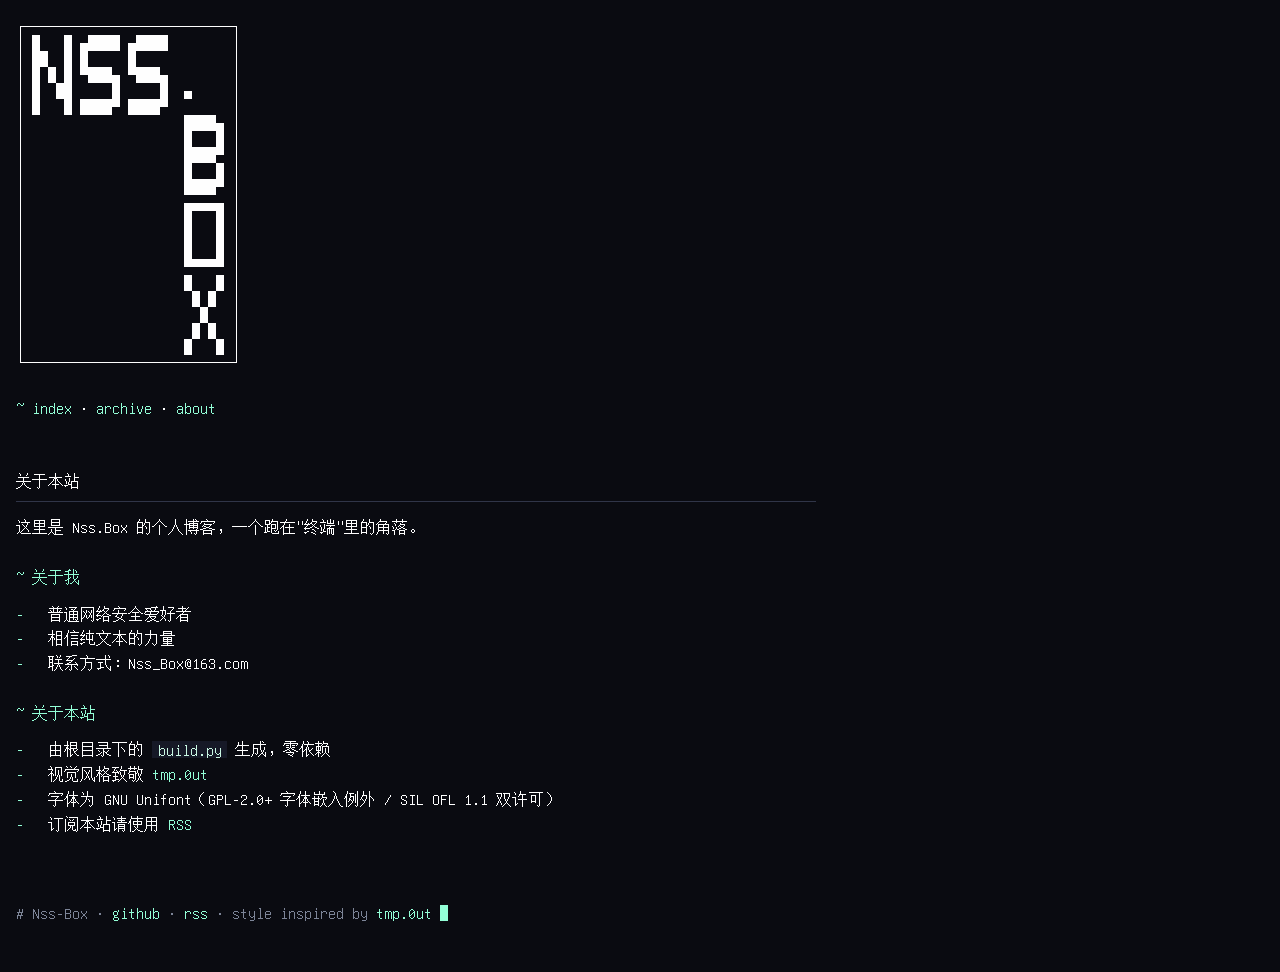
<file: about.html>
<!DOCTYPE html>
<html lang="zh-CN">
<head>
<meta charset="utf-8">
<meta name="viewport" content="width=device-width, initial-scale=1">
<meta http-equiv="Content-Security-Policy" content="default-src 'none'; style-src 'unsafe-inline'; img-src * data:; font-src 'self'; form-action 'none'; base-uri 'none'; frame-src https://giscus.app; script-src 'sha256-BF9UcI4X/QkjQVJC5W12DbNKfXcRncAnx9bS8YfwP2M='">
<meta name="referrer" content="no-referrer">
<link rel="icon" href="data:image/svg+xml,%3Csvg%20xmlns%3D%27http%3A//www.w3.org/2000/svg%27%20viewBox%3D%270%200%2016%2016%27%3E%3Crect%20width%3D%2716%27%20height%3D%2716%27%20fill%3D%27%230A0B11%27/%3E%3Ctext%20x%3D%273%27%20y%3D%2712%27%20font-size%3D%2711%27%20fill%3D%27%2393ffd7%27%20font-family%3D%27monospace%27%3EN%3C/text%3E%3C/svg%3E">
<link rel="alternate" type="application/rss+xml" title="RSS" href="rss.xml">
<title>Nss.Box ~ about</title>
<style>
@font-face { font-family: "unifont"; src: url("font/unifont.woff") format("woff"); }
html { background: #0A0B11; }
body {
  color: #FEFEFE; background: #0A0B11;
  margin: 0; padding: 1.2em 2ch 3em 2ch;
  font-family: "unifont", "Lucida Console", Monaco, monospace;
  font-size: 16px; line-height: 1.4;
  -webkit-text-size-adjust: 100%;
}
a { color: #93ffd7; text-decoration: none; }
a:hover { text-decoration: underline; }
::selection { background: #93ffd7; color: #0A0B11; }
.page { max-width: 100%; }
pre { font-family: inherit; margin: 0; }
/* 行高必须严格 1.0，│ ─ █ 等字符才能跨行无缝拼接（与 tmp.0ut 一致） */
pre.logo { line-height: 1.0; margin-bottom: 1.6em; overflow-x: auto; }
pre.logo.float { float: right; margin: 0 0 1em 2ch; max-width: 100%; }
.content { white-space: pre-wrap; overflow-wrap: break-word; max-width: 100ch; }
.dim { color: #7d8598; }
.mint { color: #93ffd7; }
.cursor { animation: blink 1.2s steps(1) infinite; color: #93ffd7; }
@keyframes blink { 50% { opacity: 0; } }
pre.box { white-space: pre; overflow-x: auto; line-height: 1.0; }
article { max-width: 100ch; overflow: hidden; }
article p { margin: 0 0 1.15em; white-space: pre-wrap; overflow-wrap: break-word; }
h1, h2, h3, h4, h5, h6 {
  font-size: 1em; font-weight: normal;
  margin: 1.7em 0 0.9em; line-height: 1.4;
}
h1 { border-bottom: 1px solid #303548; padding-bottom: 0.5em; }
h2 { color: #93ffd7; }
h2::before { content: "~ "; }
h3::before { content: "» "; color: #93ffd7; }
h4::before { content: "  # "; color: #7d8598; }
h5::before { content: "  · "; color: #7d8598; }
h6::before { content: "  - "; color: #7d8598; }
blockquote {
  margin: 0 0 1.15em; padding: 0.1em 0 0.1em 1ch;
  border-left: 2px solid #93ffd7; color: #a9b0c0;
}
blockquote p { margin: 0; }
code {
  font-family: inherit; background: #161927; color: #c9f7e3;
  padding: 0.05em 0.35em;
}
.codebox { border: 1px solid #262b3d; background: #0e1120; margin: 0 0 1.2em; }
.codebox .lang { display: block; color: #93ffd7; border-bottom: 1px solid #262b3d;
  padding: 0.2em 1ch; }
.codebox pre { padding: 0.7em 1ch; overflow-x: auto; line-height: 1.35;
  white-space: pre; font-size: 15px; }
.codebox code { background: none; color: #dfe3ee; padding: 0; }
table { border-collapse: collapse; margin: 0 0 1.2em; }
th, td { border: 1px solid #262b3d; padding: 0.15em 1ch; }
th { color: #93ffd7; background: #10131f; }
hr { border: 0; border-top: 1px dashed #303548; margin: 1.6em 0; }
ul, ol { margin: 0 0 1.15em; padding-left: 2ch; }
li { margin: 0.15em 0; }
ul { list-style: none; }
ul > li::before { content: "- "; color: #93ffd7; margin-left: -2ch; padding-right: 2ch; }
.imgwrap { display: block; margin: 0 0 1.2em; }
.imgwrap img { display: block; max-width: 100%; }
.imgcap { display: block; color: #7d8598; margin-top: 0.3em; }
.comments { max-width: 100ch; margin-top: 2.5em; }
.comment { border: 1px solid #262b3d; background: #0e1120;
  padding: 0.5em 1ch 0.2em; margin-bottom: 0.9em; }
.chead { color: #7d8598; margin-bottom: 0.4em; }
.cname { color: #93ffd7; }
.cbody p { margin: 0 0 0.7em; }
.cbody > :last-child { margin-bottom: 0.5em; }
.cfoot { margin-top: 1em; }
/* 留言表单：纯 HTML 零 JS，样式做成终端问答的样子 */
.cform { border: 1px solid #262b3d; background: #0e1120;
  padding: 0.7em 1ch; margin-top: 0.4em; }
.cform label { display: block; color: #93ffd7; margin-bottom: 0.25em; }
.cform input[type="text"], .cform textarea {
  display: block; width: 100%; box-sizing: border-box;
  background: #0A0B11; color: #FEFEFE;
  border: 1px solid #262b3d; font: inherit; font-size: 15px;
  padding: 0.3em 0.6ch; margin-bottom: 0.8em;
}
.cform input:focus, .cform textarea:focus { outline: none; border-color: #93ffd7; }
.cform button {
  background: #0A0B11; color: #93ffd7; border: 1px solid #93ffd7;
  font: inherit; padding: 0.25em 1.5ch; cursor: pointer;
}
.cform button:hover { background: #93ffd7; color: #0A0B11; }
.hp { position: absolute; left: -9999px; }
/* giscus 直评 iframe：与本站配色一致的皮肤在构建时生成 */
.giscusbox { margin-top: 0.4em; }
.giscusbox iframe { display: block; width: 100%; border: 1px solid #262b3d;
  background: #0e1120; }
footer { margin-top: 3em; white-space: pre-wrap; color: #7d8598; clear: both; }
nav.crumbs { margin-bottom: 1.5em; }
@media (max-width: 640px) { body { font-size: 15px; } }
</style>
</head>
<body>
<div class="page">
<pre class="logo">┌──────────────────────────┐
│ █   █ ▄████ ▄████        │
│ ██  █ █     █            │
│ █ █ █ ▀███▄ ▀███▄        │
│ █  ██     █     █  ▄     │
│ █   █ ████▀ ████▀        │
│                    ████▄ │
│                    █   █ │
│                    ████▀ │
│                    █   █ │
│                    ████▀ │
│                    ▄▄▄▄▄ │
│                    █   █ │
│                    █   █ │
│                    █   █ │
│                    ▀▀▀▀▀ │
│                    █   █ │
│                     █ █  │
│                      █   │
│                     █ █  │
│                    █   █ │
└──────────────────────────┘</pre>
<nav class="crumbs content"><span class="mint">~</span> <a href="">index</a> · <a href="archive.html">archive</a> · <a href="about.html">about</a></nav>
<article>
<h1>关于本站</h1>
<p>这里是 Nss.Box 的个人博客，一个跑在"终端"里的角落。</p>
<h2>关于我</h2>
<ul><li>普通网络安全爱好者</li><li>相信纯文本的力量</li><li>联系方式：Nss_Box@163.com</li></ul>
<h2>关于本站</h2>
<ul><li>由根目录下的 <code>build.py</code> 生成，零依赖</li><li>视觉风格致敬 <a href="https://tmpout.sh/" rel="noopener noreferrer">tmp.0ut</a></li><li>字体为 GNU Unifont（GPL-2.0+ 字体嵌入例外 / SIL OFL 1.1 双许可）</li><li>订阅本站请使用 <a href="rss.xml" rel="noopener noreferrer">RSS</a></li></ul>
</article>
<footer># Nss-Box · <a href="https://github.com/Nss-Box">github</a> · <a href="rss.xml">rss</a> · style inspired by <a href="https://tmpout.sh/">tmp.0ut</a> <span class="cursor">█</span></footer>
</div>
<script>(function(){var m=location.search.match(/[?&]giscus=([^&]+)/);var t=m?decodeURIComponent(m[1]):'';if(t){try{localStorage.setItem('giscus-session',t)}catch(e){}}else{try{t=localStorage.getItem('giscus-session')||''}catch(e){}}if(!t)return;var f=document.querySelector('.giscusbox iframe');if(f){var u=new URL(f.src);u.searchParams.set('session',t);f.src=u.toString();}if(m)history.replaceState(null,'',location.pathname);})();</script>
</body>
</html>
</file>
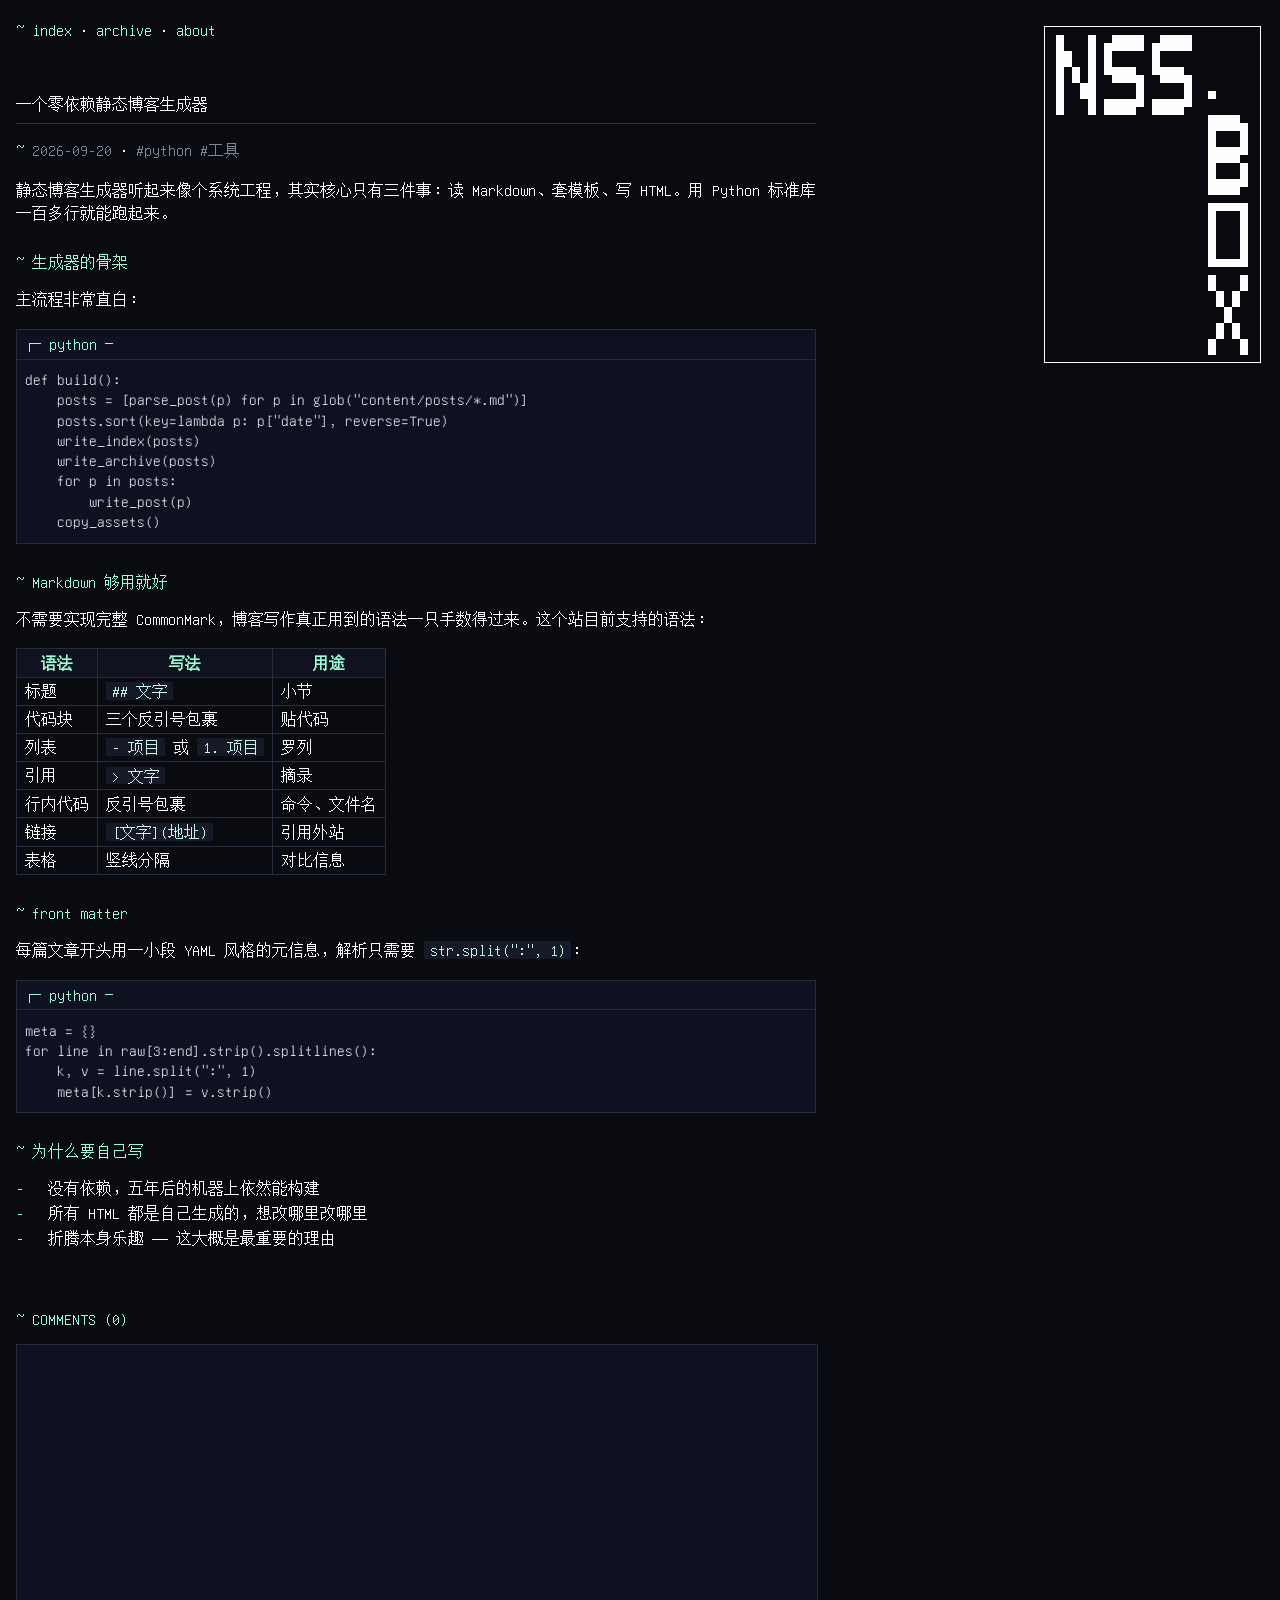
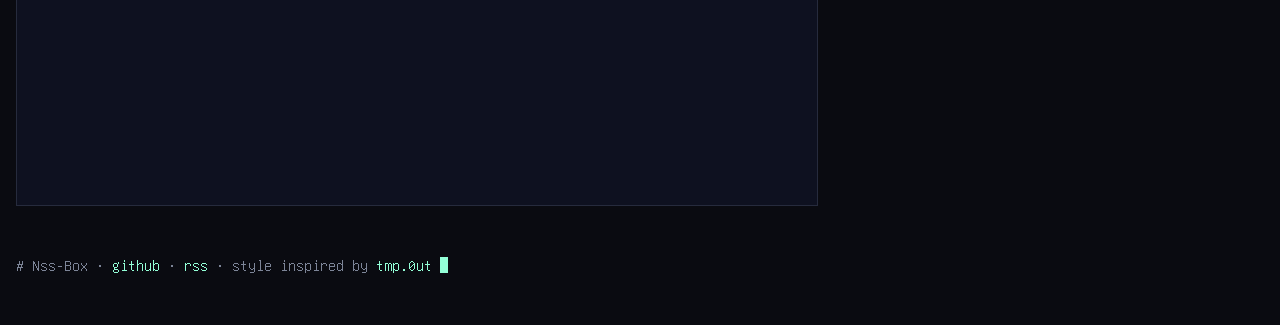
<file: posts/build-your-own-generator.html>
<!DOCTYPE html>
<html lang="zh-CN">
<head>
<meta charset="utf-8">
<meta name="viewport" content="width=device-width, initial-scale=1">
<meta http-equiv="Content-Security-Policy" content="default-src 'none'; style-src 'unsafe-inline'; img-src * data:; font-src 'self'; form-action 'none'; base-uri 'none'; frame-src https://giscus.app; script-src 'sha256-BF9UcI4X/QkjQVJC5W12DbNKfXcRncAnx9bS8YfwP2M='">
<meta name="referrer" content="no-referrer">
<link rel="icon" href="data:image/svg+xml,%3Csvg%20xmlns%3D%27http%3A//www.w3.org/2000/svg%27%20viewBox%3D%270%200%2016%2016%27%3E%3Crect%20width%3D%2716%27%20height%3D%2716%27%20fill%3D%27%230A0B11%27/%3E%3Ctext%20x%3D%273%27%20y%3D%2712%27%20font-size%3D%2711%27%20fill%3D%27%2393ffd7%27%20font-family%3D%27monospace%27%3EN%3C/text%3E%3C/svg%3E">
<link rel="alternate" type="application/rss+xml" title="RSS" href="../rss.xml">
<title>Nss.Box ~ 一个零依赖静态博客生成器</title>
<style>
@font-face { font-family: "unifont"; src: url("../font/unifont.woff") format("woff"); }
html { background: #0A0B11; }
body {
  color: #FEFEFE; background: #0A0B11;
  margin: 0; padding: 1.2em 2ch 3em 2ch;
  font-family: "unifont", "Lucida Console", Monaco, monospace;
  font-size: 16px; line-height: 1.4;
  -webkit-text-size-adjust: 100%;
}
a { color: #93ffd7; text-decoration: none; }
a:hover { text-decoration: underline; }
::selection { background: #93ffd7; color: #0A0B11; }
.page { max-width: 100%; }
pre { font-family: inherit; margin: 0; }
/* 行高必须严格 1.0，│ ─ █ 等字符才能跨行无缝拼接（与 tmp.0ut 一致） */
pre.logo { line-height: 1.0; margin-bottom: 1.6em; overflow-x: auto; }
pre.logo.float { float: right; margin: 0 0 1em 2ch; max-width: 100%; }
.content { white-space: pre-wrap; overflow-wrap: break-word; max-width: 100ch; }
.dim { color: #7d8598; }
.mint { color: #93ffd7; }
.cursor { animation: blink 1.2s steps(1) infinite; color: #93ffd7; }
@keyframes blink { 50% { opacity: 0; } }
pre.box { white-space: pre; overflow-x: auto; line-height: 1.0; }
article { max-width: 100ch; overflow: hidden; }
article p { margin: 0 0 1.15em; white-space: pre-wrap; overflow-wrap: break-word; }
h1, h2, h3, h4, h5, h6 {
  font-size: 1em; font-weight: normal;
  margin: 1.7em 0 0.9em; line-height: 1.4;
}
h1 { border-bottom: 1px solid #303548; padding-bottom: 0.5em; }
h2 { color: #93ffd7; }
h2::before { content: "~ "; }
h3::before { content: "» "; color: #93ffd7; }
h4::before { content: "  # "; color: #7d8598; }
h5::before { content: "  · "; color: #7d8598; }
h6::before { content: "  - "; color: #7d8598; }
blockquote {
  margin: 0 0 1.15em; padding: 0.1em 0 0.1em 1ch;
  border-left: 2px solid #93ffd7; color: #a9b0c0;
}
blockquote p { margin: 0; }
code {
  font-family: inherit; background: #161927; color: #c9f7e3;
  padding: 0.05em 0.35em;
}
.codebox { border: 1px solid #262b3d; background: #0e1120; margin: 0 0 1.2em; }
.codebox .lang { display: block; color: #93ffd7; border-bottom: 1px solid #262b3d;
  padding: 0.2em 1ch; }
.codebox pre { padding: 0.7em 1ch; overflow-x: auto; line-height: 1.35;
  white-space: pre; font-size: 15px; }
.codebox code { background: none; color: #dfe3ee; padding: 0; }
table { border-collapse: collapse; margin: 0 0 1.2em; }
th, td { border: 1px solid #262b3d; padding: 0.15em 1ch; }
th { color: #93ffd7; background: #10131f; }
hr { border: 0; border-top: 1px dashed #303548; margin: 1.6em 0; }
ul, ol { margin: 0 0 1.15em; padding-left: 2ch; }
li { margin: 0.15em 0; }
ul { list-style: none; }
ul > li::before { content: "- "; color: #93ffd7; margin-left: -2ch; padding-right: 2ch; }
.imgwrap { display: block; margin: 0 0 1.2em; }
.imgwrap img { display: block; max-width: 100%; }
.imgcap { display: block; color: #7d8598; margin-top: 0.3em; }
.comments { max-width: 100ch; margin-top: 2.5em; }
.comment { border: 1px solid #262b3d; background: #0e1120;
  padding: 0.5em 1ch 0.2em; margin-bottom: 0.9em; }
.chead { color: #7d8598; margin-bottom: 0.4em; }
.cname { color: #93ffd7; }
.cbody p { margin: 0 0 0.7em; }
.cbody > :last-child { margin-bottom: 0.5em; }
.cfoot { margin-top: 1em; }
/* 留言表单：纯 HTML 零 JS，样式做成终端问答的样子 */
.cform { border: 1px solid #262b3d; background: #0e1120;
  padding: 0.7em 1ch; margin-top: 0.4em; }
.cform label { display: block; color: #93ffd7; margin-bottom: 0.25em; }
.cform input[type="text"], .cform textarea {
  display: block; width: 100%; box-sizing: border-box;
  background: #0A0B11; color: #FEFEFE;
  border: 1px solid #262b3d; font: inherit; font-size: 15px;
  padding: 0.3em 0.6ch; margin-bottom: 0.8em;
}
.cform input:focus, .cform textarea:focus { outline: none; border-color: #93ffd7; }
.cform button {
  background: #0A0B11; color: #93ffd7; border: 1px solid #93ffd7;
  font: inherit; padding: 0.25em 1.5ch; cursor: pointer;
}
.cform button:hover { background: #93ffd7; color: #0A0B11; }
.hp { position: absolute; left: -9999px; }
/* giscus 直评 iframe：与本站配色一致的皮肤在构建时生成 */
.giscusbox { margin-top: 0.4em; }
.giscusbox iframe { display: block; width: 100%; border: 1px solid #262b3d;
  background: #0e1120; }
footer { margin-top: 3em; white-space: pre-wrap; color: #7d8598; clear: both; }
nav.crumbs { margin-bottom: 1.5em; }
@media (max-width: 640px) { body { font-size: 15px; } }
</style>
</head>
<body>
<div class="page">
<pre class="logo float">┌──────────────────────────┐
│ █   █ ▄████ ▄████        │
│ ██  █ █     █            │
│ █ █ █ ▀███▄ ▀███▄        │
│ █  ██     █     █  ▄     │
│ █   █ ████▀ ████▀        │
│                    ████▄ │
│                    █   █ │
│                    ████▀ │
│                    █   █ │
│                    ████▀ │
│                    ▄▄▄▄▄ │
│                    █   █ │
│                    █   █ │
│                    █   █ │
│                    ▀▀▀▀▀ │
│                    █   █ │
│                     █ █  │
│                      █   │
│                     █ █  │
│                    █   █ │
└──────────────────────────┘</pre>
<nav class="crumbs content"><span class="mint">~</span> <a href="../">index</a> · <a href="../archive.html">archive</a> · <a href="../about.html">about</a></nav>
<article>
<h1>一个零依赖静态博客生成器</h1>
<p class="meta"><span class="mint">~</span> <span class="dim">2026-09-20</span> · <span class="dim">#python #工具</span></p>
<p>静态博客生成器听起来像个系统工程，其实核心只有三件事：读 Markdown、套模板、写 HTML。用 Python 标准库一百多行就能跑起来。</p>
<h2>生成器的骨架</h2>
<p>主流程非常直白：</p>
<div class="codebox"><span class="lang">┌─ python ─</span><pre><code>def build():
    posts = [parse_post(p) for p in glob(&quot;content/posts/*.md&quot;)]
    posts.sort(key=lambda p: p[&quot;date&quot;], reverse=True)
    write_index(posts)
    write_archive(posts)
    for p in posts:
        write_post(p)
    copy_assets()</code></pre></div>
<h2>Markdown 够用就好</h2>
<p>不需要实现完整 CommonMark，博客写作真正用到的语法一只手数得过来。这个站目前支持的语法：</p>
<table><thead><tr><th>语法</th><th>写法</th><th>用途</th></tr></thead><tbody><tr><td>标题</td><td><code>## 文字</code></td><td>小节</td></tr><tr><td>代码块</td><td>三个反引号包裹</td><td>贴代码</td></tr><tr><td>列表</td><td><code>- 项目</code> 或 <code>1. 项目</code></td><td>罗列</td></tr><tr><td>引用</td><td><code>&gt; 文字</code></td><td>摘录</td></tr><tr><td>行内代码</td><td>反引号包裹</td><td>命令、文件名</td></tr><tr><td>链接</td><td><code>[文字](地址)</code></td><td>引用外站</td></tr><tr><td>表格</td><td>竖线分隔</td><td>对比信息</td></tr></tbody></table>
<h2>front matter</h2>
<p>每篇文章开头用一小段 YAML 风格的元信息，解析只需要 <code>str.split(&quot;:&quot;, 1)</code>：</p>
<div class="codebox"><span class="lang">┌─ python ─</span><pre><code>meta = {}
for line in raw[3:end].strip().splitlines():
    k, v = line.split(&quot;:&quot;, 1)
    meta[k.strip()] = v.strip()</code></pre></div>
<h2>为什么要自己写</h2>
<ul><li>没有依赖，五年后的机器上依然能构建</li><li>所有 HTML 都是自己生成的，想改哪里改哪里</li><li>折腾本身乐趣 —— 这大概是最重要的理由</li></ul>
</article>
<section class="comments">
<h2>COMMENTS (0)</h2>
<div class="giscusbox">
<iframe src="https://giscus.app/zh-CN/widget?origin=https%3A%2F%2Fnss-box.github.io&amp;session=&amp;theme=https%3A%2F%2Fnss-box.github.io%2Fgiscus-theme.css&amp;reactionsEnabled=1&amp;emitMetadata=0&amp;inputPosition=bottom&amp;repo=Nss-Box%2FNss-Box.github.io&amp;repoId=R_kgDOUk8z0A&amp;category=Announcements&amp;categoryId=DIC_kwDOUk8z0M4DGIsO&amp;strict=1&amp;term=%2Fposts%2Fbuild-your-own-generator.html&amp;backLink=https%3A%2F%2Fnss-box.github.io%2Fposts%2Fbuild-your-own-generator.html&amp;description=%E4%B8%80%E4%B8%AA%E9%9B%B6%E4%BE%9D%E8%B5%96%E9%9D%99%E6%80%81%E5%8D%9A%E5%AE%A2%E7%94%9F%E6%88%90%E5%99%A8" title="comments" loading="lazy" width="100%" height="460" frameborder="0"></iframe>
</div>
</section>
<footer># Nss-Box · <a href="https://github.com/Nss-Box">github</a> · <a href="../rss.xml">rss</a> · style inspired by <a href="https://tmpout.sh/">tmp.0ut</a> <span class="cursor">█</span></footer>
</div>
<script>(function(){var m=location.search.match(/[?&]giscus=([^&]+)/);var t=m?decodeURIComponent(m[1]):'';if(t){try{localStorage.setItem('giscus-session',t)}catch(e){}}else{try{t=localStorage.getItem('giscus-session')||''}catch(e){}}if(!t)return;var f=document.querySelector('.giscusbox iframe');if(f){var u=new URL(f.src);u.searchParams.set('session',t);f.src=u.toString();}if(m)history.replaceState(null,'',location.pathname);})();</script>
</body>
</html>
</file>
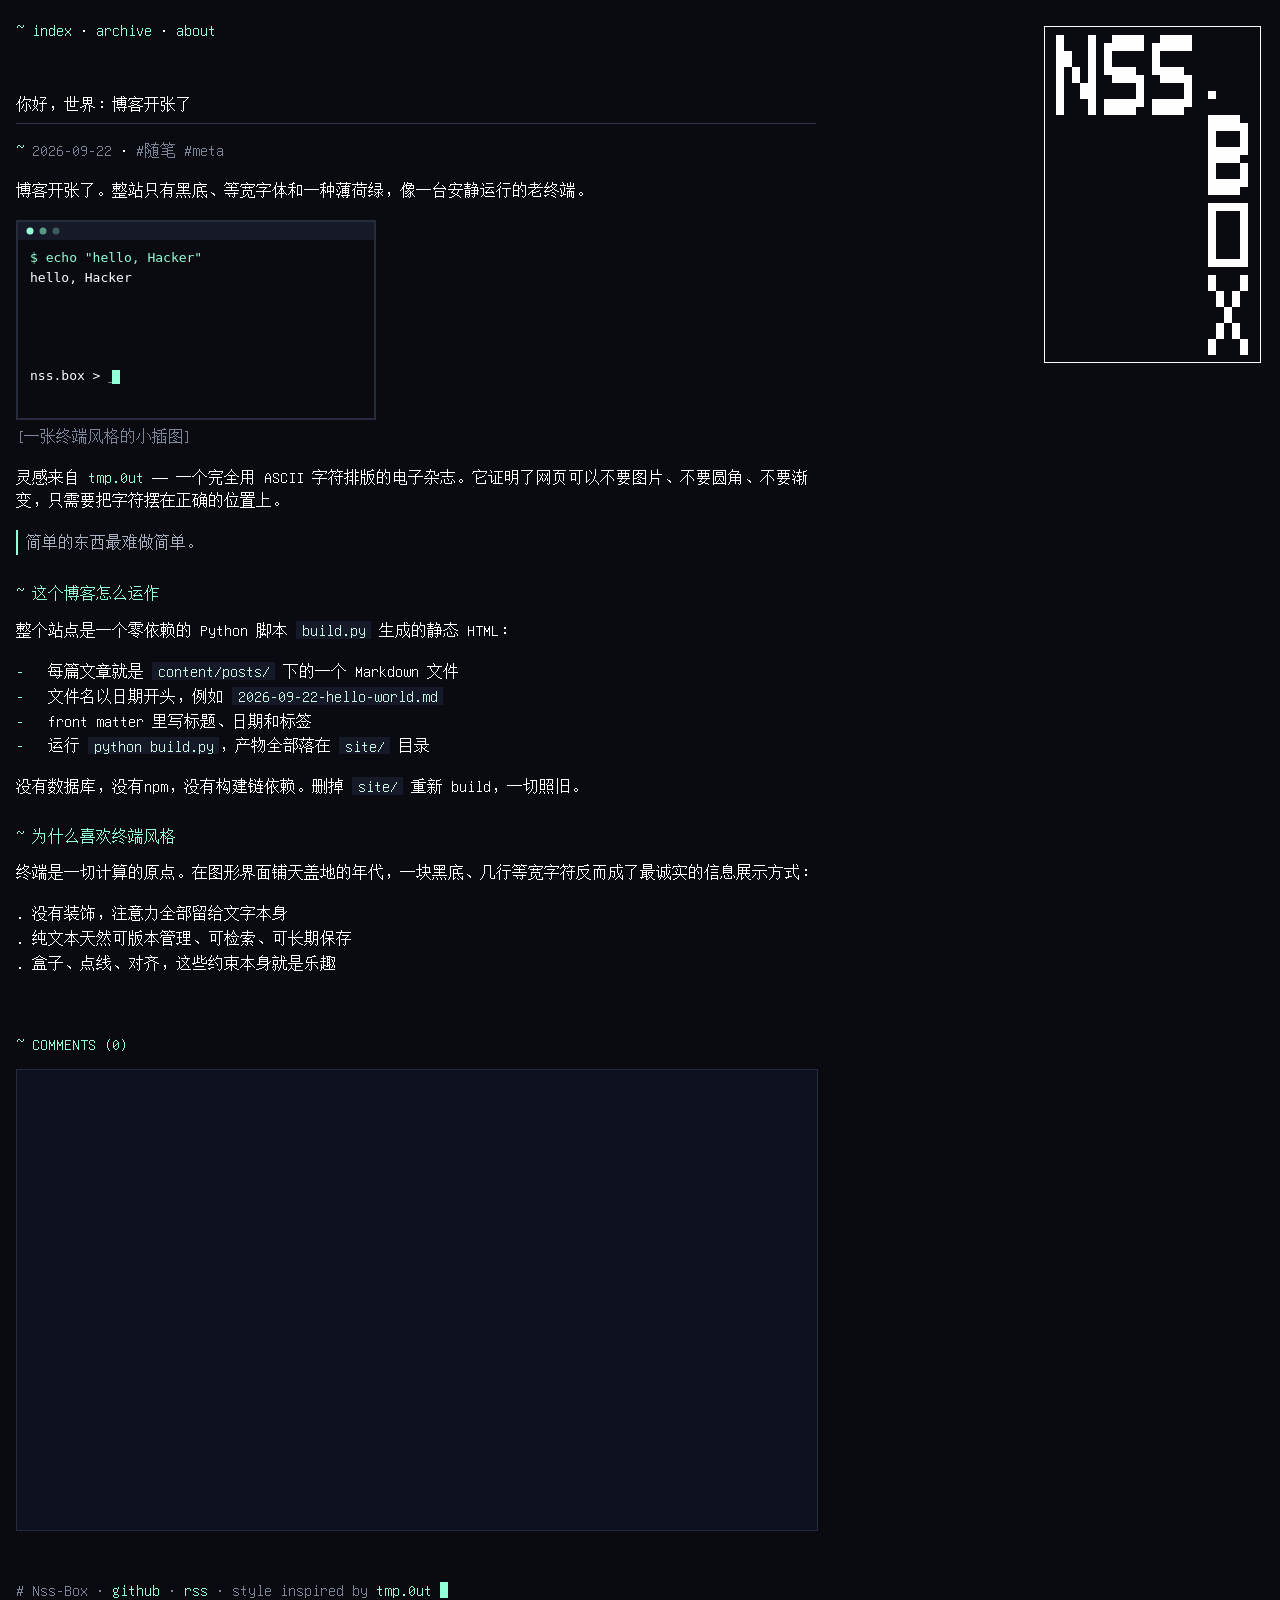
<file: posts/hello-world.html>
<!DOCTYPE html>
<html lang="zh-CN">
<head>
<meta charset="utf-8">
<meta name="viewport" content="width=device-width, initial-scale=1">
<meta http-equiv="Content-Security-Policy" content="default-src 'none'; style-src 'unsafe-inline'; img-src * data:; font-src 'self'; form-action 'none'; base-uri 'none'; frame-src https://giscus.app; script-src 'sha256-BF9UcI4X/QkjQVJC5W12DbNKfXcRncAnx9bS8YfwP2M='">
<meta name="referrer" content="no-referrer">
<link rel="icon" href="data:image/svg+xml,%3Csvg%20xmlns%3D%27http%3A//www.w3.org/2000/svg%27%20viewBox%3D%270%200%2016%2016%27%3E%3Crect%20width%3D%2716%27%20height%3D%2716%27%20fill%3D%27%230A0B11%27/%3E%3Ctext%20x%3D%273%27%20y%3D%2712%27%20font-size%3D%2711%27%20fill%3D%27%2393ffd7%27%20font-family%3D%27monospace%27%3EN%3C/text%3E%3C/svg%3E">
<link rel="alternate" type="application/rss+xml" title="RSS" href="../rss.xml">
<title>Nss.Box ~ 你好，世界：博客开张了</title>
<style>
@font-face { font-family: "unifont"; src: url("../font/unifont.woff") format("woff"); }
html { background: #0A0B11; }
body {
  color: #FEFEFE; background: #0A0B11;
  margin: 0; padding: 1.2em 2ch 3em 2ch;
  font-family: "unifont", "Lucida Console", Monaco, monospace;
  font-size: 16px; line-height: 1.4;
  -webkit-text-size-adjust: 100%;
}
a { color: #93ffd7; text-decoration: none; }
a:hover { text-decoration: underline; }
::selection { background: #93ffd7; color: #0A0B11; }
.page { max-width: 100%; }
pre { font-family: inherit; margin: 0; }
/* 行高必须严格 1.0，│ ─ █ 等字符才能跨行无缝拼接（与 tmp.0ut 一致） */
pre.logo { line-height: 1.0; margin-bottom: 1.6em; overflow-x: auto; }
pre.logo.float { float: right; margin: 0 0 1em 2ch; max-width: 100%; }
.content { white-space: pre-wrap; overflow-wrap: break-word; max-width: 100ch; }
.dim { color: #7d8598; }
.mint { color: #93ffd7; }
.cursor { animation: blink 1.2s steps(1) infinite; color: #93ffd7; }
@keyframes blink { 50% { opacity: 0; } }
pre.box { white-space: pre; overflow-x: auto; line-height: 1.0; }
article { max-width: 100ch; overflow: hidden; }
article p { margin: 0 0 1.15em; white-space: pre-wrap; overflow-wrap: break-word; }
h1, h2, h3, h4, h5, h6 {
  font-size: 1em; font-weight: normal;
  margin: 1.7em 0 0.9em; line-height: 1.4;
}
h1 { border-bottom: 1px solid #303548; padding-bottom: 0.5em; }
h2 { color: #93ffd7; }
h2::before { content: "~ "; }
h3::before { content: "» "; color: #93ffd7; }
h4::before { content: "  # "; color: #7d8598; }
h5::before { content: "  · "; color: #7d8598; }
h6::before { content: "  - "; color: #7d8598; }
blockquote {
  margin: 0 0 1.15em; padding: 0.1em 0 0.1em 1ch;
  border-left: 2px solid #93ffd7; color: #a9b0c0;
}
blockquote p { margin: 0; }
code {
  font-family: inherit; background: #161927; color: #c9f7e3;
  padding: 0.05em 0.35em;
}
.codebox { border: 1px solid #262b3d; background: #0e1120; margin: 0 0 1.2em; }
.codebox .lang { display: block; color: #93ffd7; border-bottom: 1px solid #262b3d;
  padding: 0.2em 1ch; }
.codebox pre { padding: 0.7em 1ch; overflow-x: auto; line-height: 1.35;
  white-space: pre; font-size: 15px; }
.codebox code { background: none; color: #dfe3ee; padding: 0; }
table { border-collapse: collapse; margin: 0 0 1.2em; }
th, td { border: 1px solid #262b3d; padding: 0.15em 1ch; }
th { color: #93ffd7; background: #10131f; }
hr { border: 0; border-top: 1px dashed #303548; margin: 1.6em 0; }
ul, ol { margin: 0 0 1.15em; padding-left: 2ch; }
li { margin: 0.15em 0; }
ul { list-style: none; }
ul > li::before { content: "- "; color: #93ffd7; margin-left: -2ch; padding-right: 2ch; }
.imgwrap { display: block; margin: 0 0 1.2em; }
.imgwrap img { display: block; max-width: 100%; }
.imgcap { display: block; color: #7d8598; margin-top: 0.3em; }
.comments { max-width: 100ch; margin-top: 2.5em; }
.comment { border: 1px solid #262b3d; background: #0e1120;
  padding: 0.5em 1ch 0.2em; margin-bottom: 0.9em; }
.chead { color: #7d8598; margin-bottom: 0.4em; }
.cname { color: #93ffd7; }
.cbody p { margin: 0 0 0.7em; }
.cbody > :last-child { margin-bottom: 0.5em; }
.cfoot { margin-top: 1em; }
/* 留言表单：纯 HTML 零 JS，样式做成终端问答的样子 */
.cform { border: 1px solid #262b3d; background: #0e1120;
  padding: 0.7em 1ch; margin-top: 0.4em; }
.cform label { display: block; color: #93ffd7; margin-bottom: 0.25em; }
.cform input[type="text"], .cform textarea {
  display: block; width: 100%; box-sizing: border-box;
  background: #0A0B11; color: #FEFEFE;
  border: 1px solid #262b3d; font: inherit; font-size: 15px;
  padding: 0.3em 0.6ch; margin-bottom: 0.8em;
}
.cform input:focus, .cform textarea:focus { outline: none; border-color: #93ffd7; }
.cform button {
  background: #0A0B11; color: #93ffd7; border: 1px solid #93ffd7;
  font: inherit; padding: 0.25em 1.5ch; cursor: pointer;
}
.cform button:hover { background: #93ffd7; color: #0A0B11; }
.hp { position: absolute; left: -9999px; }
/* giscus 直评 iframe：与本站配色一致的皮肤在构建时生成 */
.giscusbox { margin-top: 0.4em; }
.giscusbox iframe { display: block; width: 100%; border: 1px solid #262b3d;
  background: #0e1120; }
footer { margin-top: 3em; white-space: pre-wrap; color: #7d8598; clear: both; }
nav.crumbs { margin-bottom: 1.5em; }
@media (max-width: 640px) { body { font-size: 15px; } }
</style>
</head>
<body>
<div class="page">
<pre class="logo float">┌──────────────────────────┐
│ █   █ ▄████ ▄████        │
│ ██  █ █     █            │
│ █ █ █ ▀███▄ ▀███▄        │
│ █  ██     █     █  ▄     │
│ █   █ ████▀ ████▀        │
│                    ████▄ │
│                    █   █ │
│                    ████▀ │
│                    █   █ │
│                    ████▀ │
│                    ▄▄▄▄▄ │
│                    █   █ │
│                    █   █ │
│                    █   █ │
│                    ▀▀▀▀▀ │
│                    █   █ │
│                     █ █  │
│                      █   │
│                     █ █  │
│                    █   █ │
└──────────────────────────┘</pre>
<nav class="crumbs content"><span class="mint">~</span> <a href="../">index</a> · <a href="../archive.html">archive</a> · <a href="../about.html">about</a></nav>
<article>
<h1>你好，世界：博客开张了</h1>
<p class="meta"><span class="mint">~</span> <span class="dim">2026-09-22</span> · <span class="dim">#随笔 #meta</span></p>
<p>博客开张了。整站只有黑底、等宽字体和一种薄荷绿，像一台安静运行的老终端。</p>
<p><span class="imgwrap"><img src="../images/terminal.svg" alt="一张终端风格的小插图"><span class="imgcap">[一张终端风格的小插图]</span></span></p>
<p>灵感来自 <a href="https://tmpout.sh/" rel="noopener noreferrer">tmp.0ut</a> —— 一个完全用 ASCII 字符排版的电子杂志。它证明了网页可以不要图片、不要圆角、不要渐变，只需要把字符摆在正确的位置上。</p>
<blockquote><p>简单的东西最难做简单。</p></blockquote>
<h2>这个博客怎么运作</h2>
<p>整个站点是一个零依赖的 Python 脚本 <code>build.py</code> 生成的静态 HTML：</p>
<ul><li>每篇文章就是 <code>content/posts/</code> 下的一个 Markdown 文件</li><li>文件名以日期开头，例如 <code>2026-09-22-hello-world.md</code></li><li>front matter 里写标题、日期和标签</li><li>运行 <code>python build.py</code>，产物全部落在 <code>site/</code> 目录</li></ul>
<p>没有数据库，没有npm，没有构建链依赖。删掉 <code>site/</code> 重新 build，一切照旧。</p>
<h2>为什么喜欢终端风格</h2>
<p>终端是一切计算的原点。在图形界面铺天盖地的年代，一块黑底、几行等宽字符反而成了最诚实的信息展示方式：</p>
<ol><li>没有装饰，注意力全部留给文字本身</li><li>纯文本天然可版本管理、可检索、可长期保存</li><li>盒子、点线、对齐，这些约束本身就是乐趣</li></ol>
</article>
<section class="comments">
<h2>COMMENTS (0)</h2>
<div class="giscusbox">
<iframe src="https://giscus.app/zh-CN/widget?origin=https%3A%2F%2Fnss-box.github.io&amp;session=&amp;theme=https%3A%2F%2Fnss-box.github.io%2Fgiscus-theme.css&amp;reactionsEnabled=1&amp;emitMetadata=0&amp;inputPosition=bottom&amp;repo=Nss-Box%2FNss-Box.github.io&amp;repoId=R_kgDOUk8z0A&amp;category=Announcements&amp;categoryId=DIC_kwDOUk8z0M4DGIsO&amp;strict=1&amp;term=%2Fposts%2Fhello-world.html&amp;backLink=https%3A%2F%2Fnss-box.github.io%2Fposts%2Fhello-world.html&amp;description=%E4%BD%A0%E5%A5%BD%EF%BC%8C%E4%B8%96%E7%95%8C%EF%BC%9A%E5%8D%9A%E5%AE%A2%E5%BC%80%E5%BC%A0%E4%BA%86" title="comments" loading="lazy" width="100%" height="460" frameborder="0"></iframe>
</div>
</section>
<footer># Nss-Box · <a href="https://github.com/Nss-Box">github</a> · <a href="../rss.xml">rss</a> · style inspired by <a href="https://tmpout.sh/">tmp.0ut</a> <span class="cursor">█</span></footer>
</div>
<script>(function(){var m=location.search.match(/[?&]giscus=([^&]+)/);var t=m?decodeURIComponent(m[1]):'';if(t){try{localStorage.setItem('giscus-session',t)}catch(e){}}else{try{t=localStorage.getItem('giscus-session')||''}catch(e){}}if(!t)return;var f=document.querySelector('.giscusbox iframe');if(f){var u=new URL(f.src);u.searchParams.set('session',t);f.src=u.toString();}if(m)history.replaceState(null,'',location.pathname);})();</script>
</body>
</html>
</file>
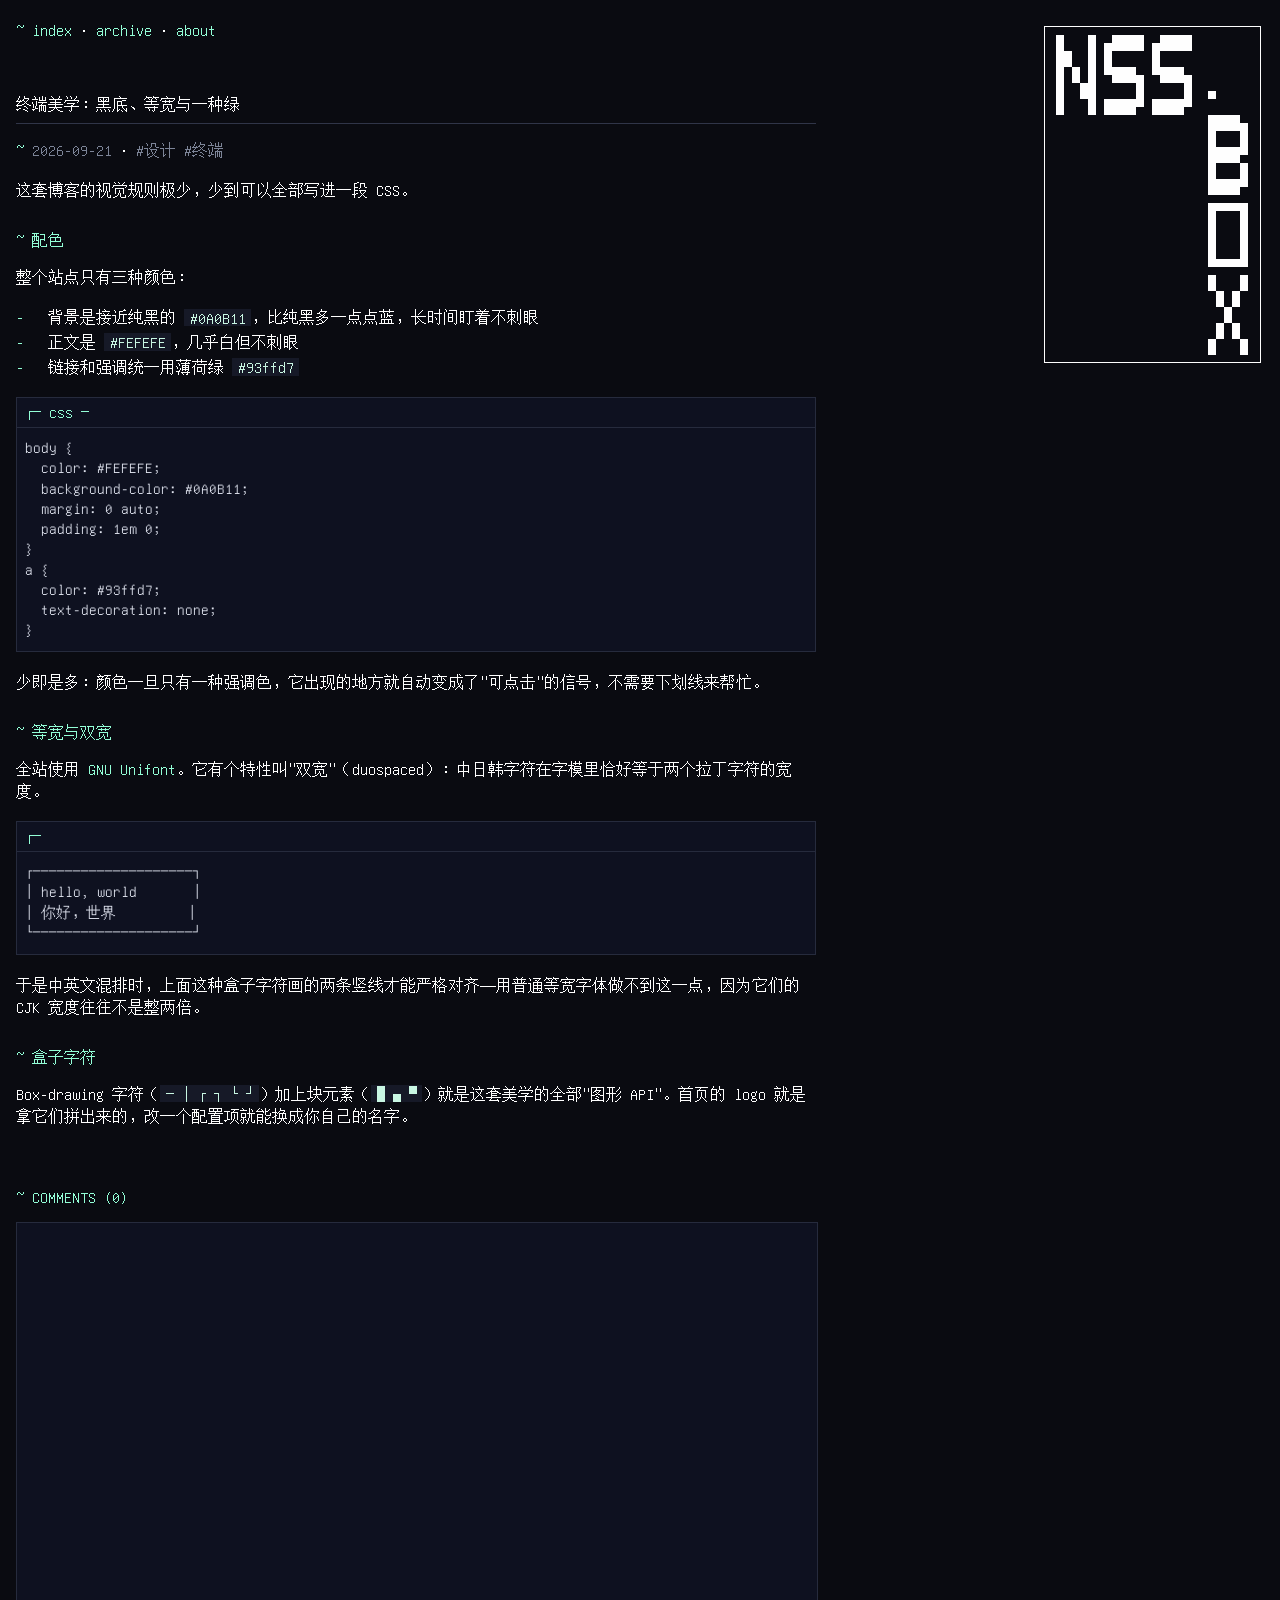
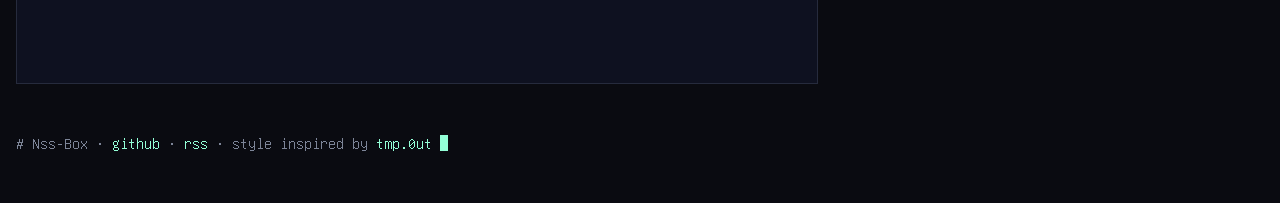
<file: posts/terminal-aesthetic.html>
<!DOCTYPE html>
<html lang="zh-CN">
<head>
<meta charset="utf-8">
<meta name="viewport" content="width=device-width, initial-scale=1">
<meta http-equiv="Content-Security-Policy" content="default-src 'none'; style-src 'unsafe-inline'; img-src * data:; font-src 'self'; form-action 'none'; base-uri 'none'; frame-src https://giscus.app; script-src 'sha256-BF9UcI4X/QkjQVJC5W12DbNKfXcRncAnx9bS8YfwP2M='">
<meta name="referrer" content="no-referrer">
<link rel="icon" href="data:image/svg+xml,%3Csvg%20xmlns%3D%27http%3A//www.w3.org/2000/svg%27%20viewBox%3D%270%200%2016%2016%27%3E%3Crect%20width%3D%2716%27%20height%3D%2716%27%20fill%3D%27%230A0B11%27/%3E%3Ctext%20x%3D%273%27%20y%3D%2712%27%20font-size%3D%2711%27%20fill%3D%27%2393ffd7%27%20font-family%3D%27monospace%27%3EN%3C/text%3E%3C/svg%3E">
<link rel="alternate" type="application/rss+xml" title="RSS" href="../rss.xml">
<title>Nss.Box ~ 终端美学：黑底、等宽与一种绿</title>
<style>
@font-face { font-family: "unifont"; src: url("../font/unifont.woff") format("woff"); }
html { background: #0A0B11; }
body {
  color: #FEFEFE; background: #0A0B11;
  margin: 0; padding: 1.2em 2ch 3em 2ch;
  font-family: "unifont", "Lucida Console", Monaco, monospace;
  font-size: 16px; line-height: 1.4;
  -webkit-text-size-adjust: 100%;
}
a { color: #93ffd7; text-decoration: none; }
a:hover { text-decoration: underline; }
::selection { background: #93ffd7; color: #0A0B11; }
.page { max-width: 100%; }
pre { font-family: inherit; margin: 0; }
/* 行高必须严格 1.0，│ ─ █ 等字符才能跨行无缝拼接（与 tmp.0ut 一致） */
pre.logo { line-height: 1.0; margin-bottom: 1.6em; overflow-x: auto; }
pre.logo.float { float: right; margin: 0 0 1em 2ch; max-width: 100%; }
.content { white-space: pre-wrap; overflow-wrap: break-word; max-width: 100ch; }
.dim { color: #7d8598; }
.mint { color: #93ffd7; }
.cursor { animation: blink 1.2s steps(1) infinite; color: #93ffd7; }
@keyframes blink { 50% { opacity: 0; } }
pre.box { white-space: pre; overflow-x: auto; line-height: 1.0; }
article { max-width: 100ch; overflow: hidden; }
article p { margin: 0 0 1.15em; white-space: pre-wrap; overflow-wrap: break-word; }
h1, h2, h3, h4, h5, h6 {
  font-size: 1em; font-weight: normal;
  margin: 1.7em 0 0.9em; line-height: 1.4;
}
h1 { border-bottom: 1px solid #303548; padding-bottom: 0.5em; }
h2 { color: #93ffd7; }
h2::before { content: "~ "; }
h3::before { content: "» "; color: #93ffd7; }
h4::before { content: "  # "; color: #7d8598; }
h5::before { content: "  · "; color: #7d8598; }
h6::before { content: "  - "; color: #7d8598; }
blockquote {
  margin: 0 0 1.15em; padding: 0.1em 0 0.1em 1ch;
  border-left: 2px solid #93ffd7; color: #a9b0c0;
}
blockquote p { margin: 0; }
code {
  font-family: inherit; background: #161927; color: #c9f7e3;
  padding: 0.05em 0.35em;
}
.codebox { border: 1px solid #262b3d; background: #0e1120; margin: 0 0 1.2em; }
.codebox .lang { display: block; color: #93ffd7; border-bottom: 1px solid #262b3d;
  padding: 0.2em 1ch; }
.codebox pre { padding: 0.7em 1ch; overflow-x: auto; line-height: 1.35;
  white-space: pre; font-size: 15px; }
.codebox code { background: none; color: #dfe3ee; padding: 0; }
table { border-collapse: collapse; margin: 0 0 1.2em; }
th, td { border: 1px solid #262b3d; padding: 0.15em 1ch; }
th { color: #93ffd7; background: #10131f; }
hr { border: 0; border-top: 1px dashed #303548; margin: 1.6em 0; }
ul, ol { margin: 0 0 1.15em; padding-left: 2ch; }
li { margin: 0.15em 0; }
ul { list-style: none; }
ul > li::before { content: "- "; color: #93ffd7; margin-left: -2ch; padding-right: 2ch; }
.imgwrap { display: block; margin: 0 0 1.2em; }
.imgwrap img { display: block; max-width: 100%; }
.imgcap { display: block; color: #7d8598; margin-top: 0.3em; }
.comments { max-width: 100ch; margin-top: 2.5em; }
.comment { border: 1px solid #262b3d; background: #0e1120;
  padding: 0.5em 1ch 0.2em; margin-bottom: 0.9em; }
.chead { color: #7d8598; margin-bottom: 0.4em; }
.cname { color: #93ffd7; }
.cbody p { margin: 0 0 0.7em; }
.cbody > :last-child { margin-bottom: 0.5em; }
.cfoot { margin-top: 1em; }
/* 留言表单：纯 HTML 零 JS，样式做成终端问答的样子 */
.cform { border: 1px solid #262b3d; background: #0e1120;
  padding: 0.7em 1ch; margin-top: 0.4em; }
.cform label { display: block; color: #93ffd7; margin-bottom: 0.25em; }
.cform input[type="text"], .cform textarea {
  display: block; width: 100%; box-sizing: border-box;
  background: #0A0B11; color: #FEFEFE;
  border: 1px solid #262b3d; font: inherit; font-size: 15px;
  padding: 0.3em 0.6ch; margin-bottom: 0.8em;
}
.cform input:focus, .cform textarea:focus { outline: none; border-color: #93ffd7; }
.cform button {
  background: #0A0B11; color: #93ffd7; border: 1px solid #93ffd7;
  font: inherit; padding: 0.25em 1.5ch; cursor: pointer;
}
.cform button:hover { background: #93ffd7; color: #0A0B11; }
.hp { position: absolute; left: -9999px; }
/* giscus 直评 iframe：与本站配色一致的皮肤在构建时生成 */
.giscusbox { margin-top: 0.4em; }
.giscusbox iframe { display: block; width: 100%; border: 1px solid #262b3d;
  background: #0e1120; }
footer { margin-top: 3em; white-space: pre-wrap; color: #7d8598; clear: both; }
nav.crumbs { margin-bottom: 1.5em; }
@media (max-width: 640px) { body { font-size: 15px; } }
</style>
</head>
<body>
<div class="page">
<pre class="logo float">┌──────────────────────────┐
│ █   █ ▄████ ▄████        │
│ ██  █ █     █            │
│ █ █ █ ▀███▄ ▀███▄        │
│ █  ██     █     █  ▄     │
│ █   █ ████▀ ████▀        │
│                    ████▄ │
│                    █   █ │
│                    ████▀ │
│                    █   █ │
│                    ████▀ │
│                    ▄▄▄▄▄ │
│                    █   █ │
│                    █   █ │
│                    █   █ │
│                    ▀▀▀▀▀ │
│                    █   █ │
│                     █ █  │
│                      █   │
│                     █ █  │
│                    █   █ │
└──────────────────────────┘</pre>
<nav class="crumbs content"><span class="mint">~</span> <a href="../">index</a> · <a href="../archive.html">archive</a> · <a href="../about.html">about</a></nav>
<article>
<h1>终端美学：黑底、等宽与一种绿</h1>
<p class="meta"><span class="mint">~</span> <span class="dim">2026-09-21</span> · <span class="dim">#设计 #终端</span></p>
<p>这套博客的视觉规则极少，少到可以全部写进一段 CSS。</p>
<h2>配色</h2>
<p>整个站点只有三种颜色：</p>
<ul><li>背景是接近纯黑的 <code>#0A0B11</code>，比纯黑多一点点蓝，长时间盯着不刺眼</li><li>正文是 <code>#FEFEFE</code>，几乎白但不刺眼</li><li>链接和强调统一用薄荷绿 <code>#93ffd7</code></li></ul>
<div class="codebox"><span class="lang">┌─ css ─</span><pre><code>body {
  color: #FEFEFE;
  background-color: #0A0B11;
  margin: 0 auto;
  padding: 1em 0;
}
a {
  color: #93ffd7;
  text-decoration: none;
}</code></pre></div>
<p>少即是多：颜色一旦只有一种强调色，它出现的地方就自动变成了"可点击"的信号，不需要下划线来帮忙。</p>
<h2>等宽与双宽</h2>
<p>全站使用 <a href="https://unifoundry.com/unifont/" rel="noopener noreferrer">GNU Unifont</a>。它有个特性叫"双宽"（duospaced）：中日韩字符在字模里恰好等于两个拉丁字符的宽度。</p>
<div class="codebox"><span class="lang">┌─</span><pre><code>┌────────────────────┐
│ hello, world       │
│ 你好，世界         │
└────────────────────┘</code></pre></div>
<p>于是中英文混排时，上面这种盒子字符画的两条竖线才能严格对齐——用普通等宽字体做不到这一点，因为它们的 CJK 宽度往往不是整两倍。</p>
<h2>盒子字符</h2>
<p>Box-drawing 字符（<code>─ │ ┌ ┐ └ ┘</code>）加上块元素（<code>█ ▄ ▀</code>）就是这套美学的全部"图形 API"。首页的 logo 就是拿它们拼出来的，改一个配置项就能换成你自己的名字。</p>
</article>
<section class="comments">
<h2>COMMENTS (0)</h2>
<div class="giscusbox">
<iframe src="https://giscus.app/zh-CN/widget?origin=https%3A%2F%2Fnss-box.github.io&amp;session=&amp;theme=https%3A%2F%2Fnss-box.github.io%2Fgiscus-theme.css&amp;reactionsEnabled=1&amp;emitMetadata=0&amp;inputPosition=bottom&amp;repo=Nss-Box%2FNss-Box.github.io&amp;repoId=R_kgDOUk8z0A&amp;category=Announcements&amp;categoryId=DIC_kwDOUk8z0M4DGIsO&amp;strict=1&amp;term=%2Fposts%2Fterminal-aesthetic.html&amp;backLink=https%3A%2F%2Fnss-box.github.io%2Fposts%2Fterminal-aesthetic.html&amp;description=%E7%BB%88%E7%AB%AF%E7%BE%8E%E5%AD%A6%EF%BC%9A%E9%BB%91%E5%BA%95%E3%80%81%E7%AD%89%E5%AE%BD%E4%B8%8E%E4%B8%80%E7%A7%8D%E7%BB%BF" title="comments" loading="lazy" width="100%" height="460" frameborder="0"></iframe>
</div>
</section>
<footer># Nss-Box · <a href="https://github.com/Nss-Box">github</a> · <a href="../rss.xml">rss</a> · style inspired by <a href="https://tmpout.sh/">tmp.0ut</a> <span class="cursor">█</span></footer>
</div>
<script>(function(){var m=location.search.match(/[?&]giscus=([^&]+)/);var t=m?decodeURIComponent(m[1]):'';if(t){try{localStorage.setItem('giscus-session',t)}catch(e){}}else{try{t=localStorage.getItem('giscus-session')||''}catch(e){}}if(!t)return;var f=document.querySelector('.giscusbox iframe');if(f){var u=new URL(f.src);u.searchParams.set('session',t);f.src=u.toString();}if(m)history.replaceState(null,'',location.pathname);})();</script>
</body>
</html>
</file>
